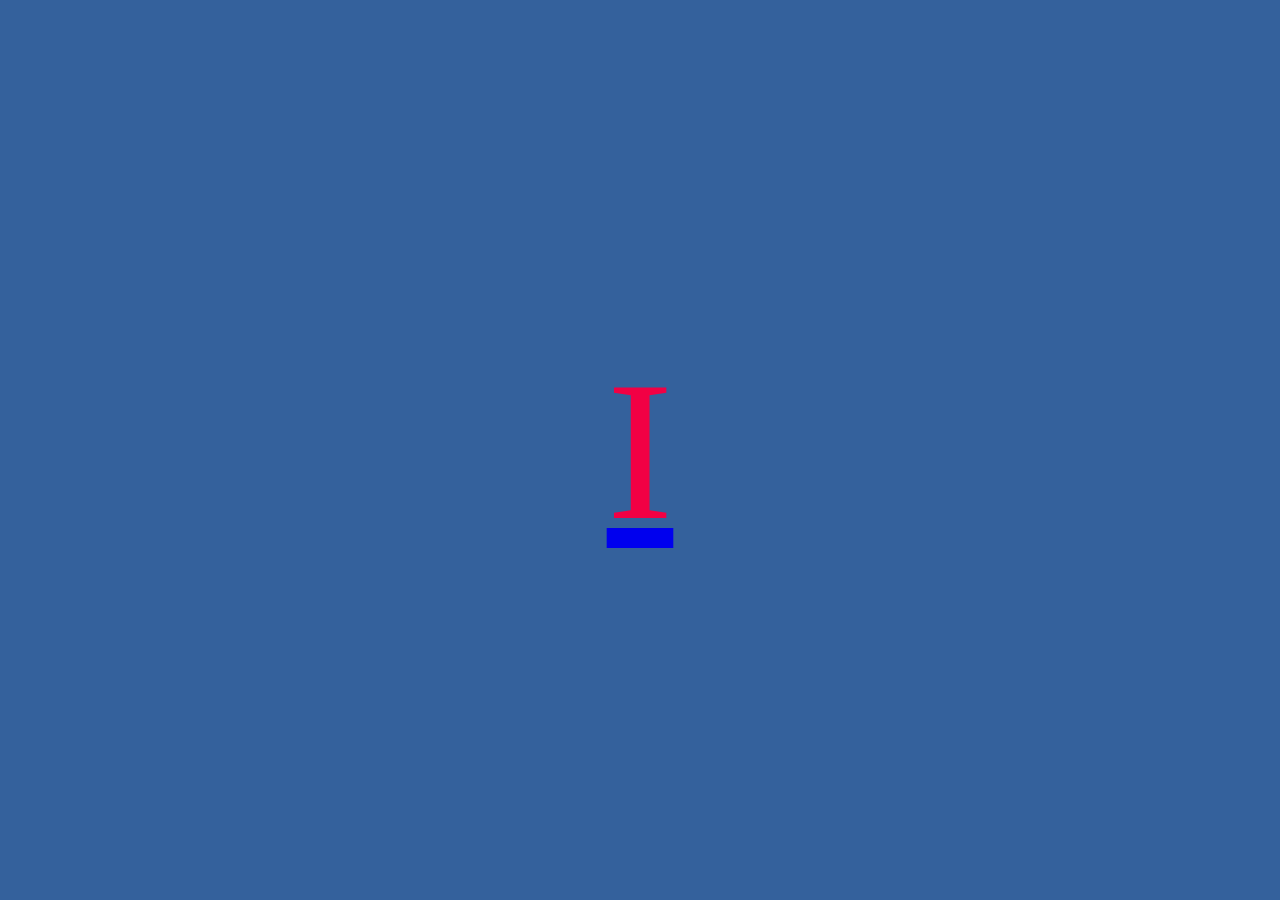
<file: index.html>
<!DOCTYPE html>
<html lang="en">
<head>
    <meta charset="UTF-8">
    <meta http-equiv="X-UA-Compatible" content="IE=edge">
    <meta name="viewport" content="width=device-width, initial-scale=1.0">
    <link rel="stylesheet" href="style.css">
    <title>I Love You</title>
</head>
<body>
    <a href="love.html"> 
        <div class="first">I</div>
    </a>
</body>
</html>
</file>
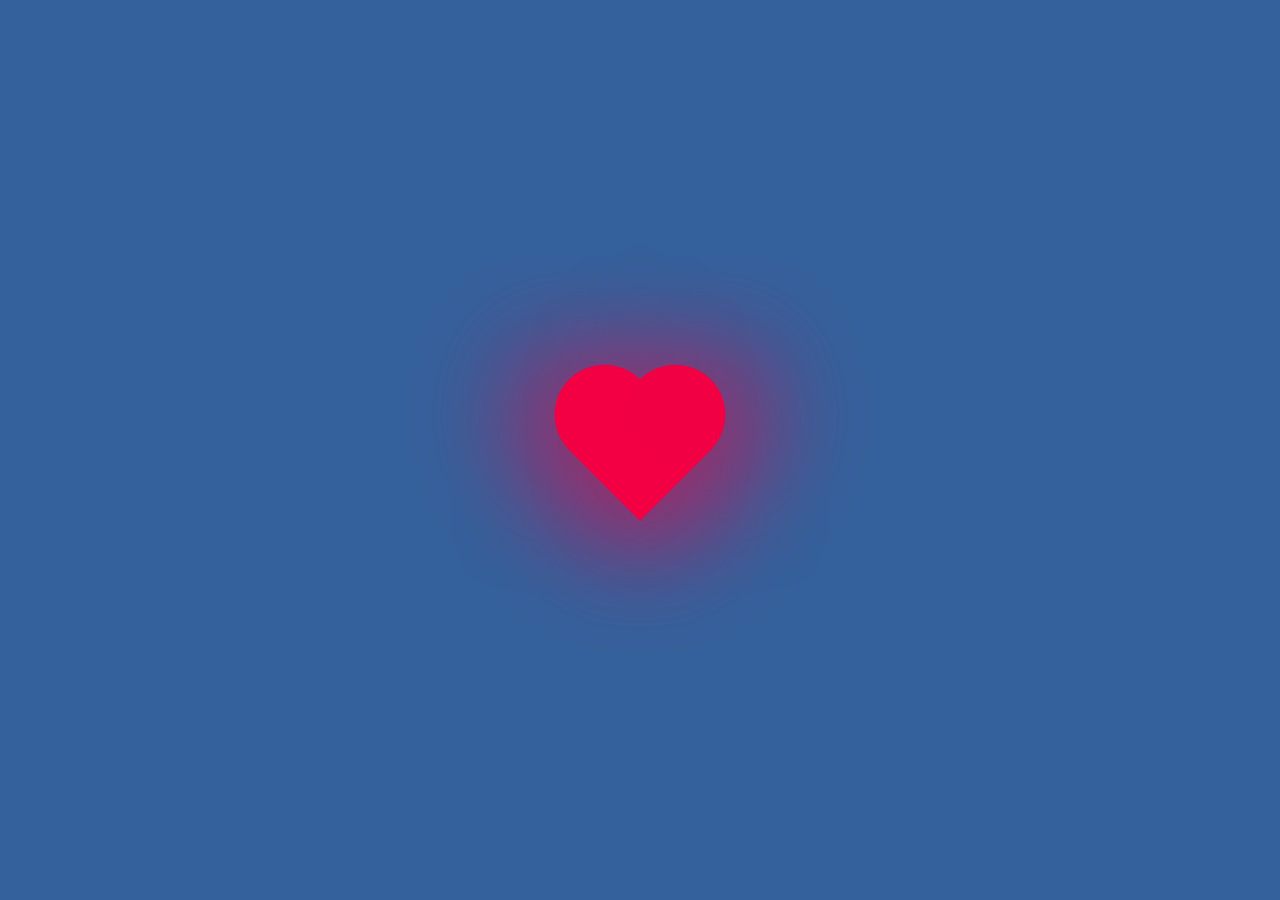
<file: love.html>
<!DOCTYPE html>
<html lang="en">
<head>
    <meta charset="UTF-8">
    <meta http-equiv="X-UA-Compatible" content="IE=edge">
    <meta name="viewport" content="width=device-width, initial-scale=1.0">
    <link rel=" stylesheet" href="style.css">
    <title>I love You</title>
</head>
<body> 
   <a href="you.html"><div class="heart"> </div></a>
    
</body>
</html>
</file>
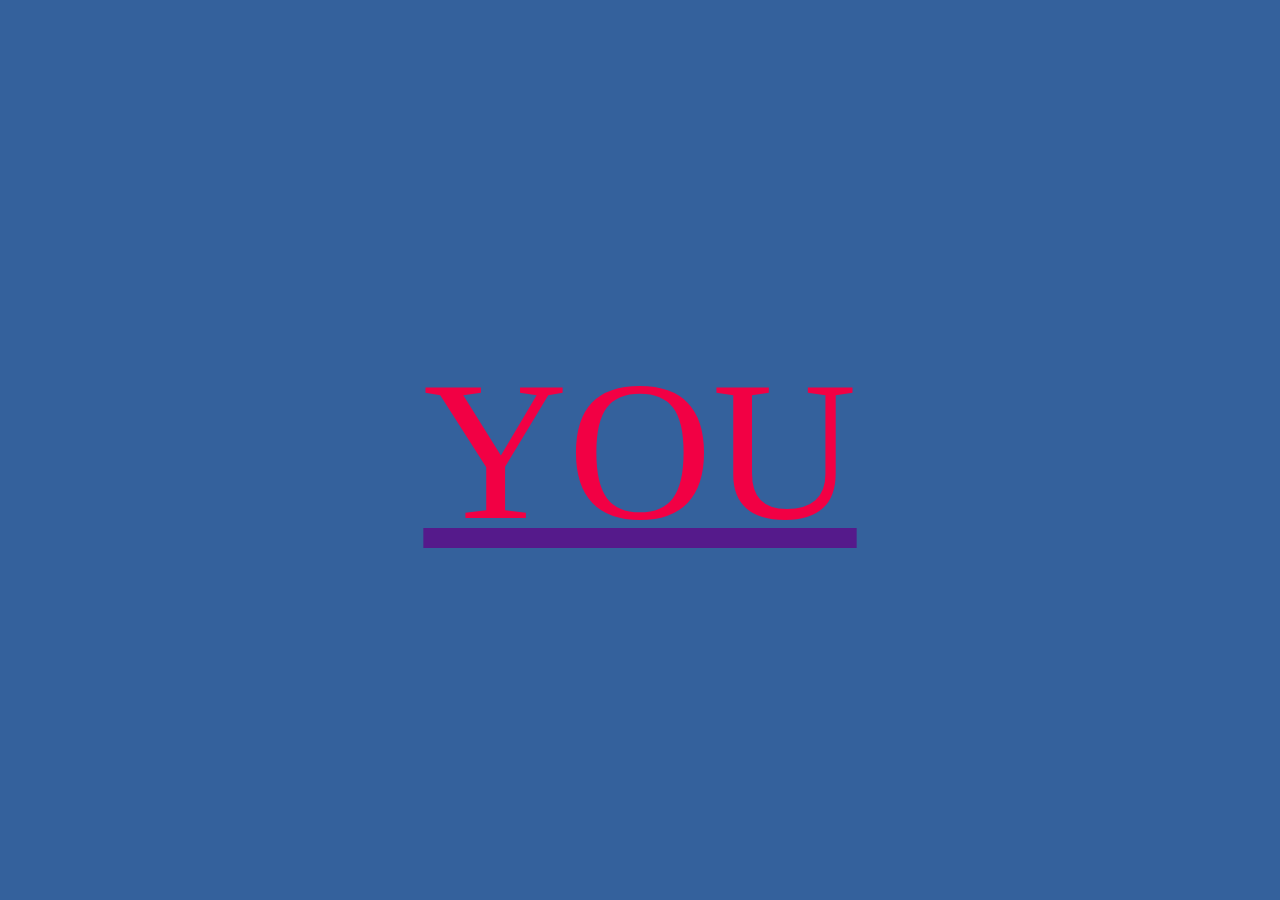
<file: you.html>
<!DOCTYPE html>
<html lang="en">
<head>
    <meta charset="UTF-8">
    <meta http-equiv="X-UA-Compatible" content="IE=edge">
    <meta name="viewport" content="width=device-width, initial-scale=1.0">
    <link rel="stylesheet" href="style.css">
    <title>I Love You</title>
</head>
<body>
    <a href=""> 
        <div class="first">YOU</div>
    </a>
</body>
</html>
</file>
<file: style.css>
body{
    margin: 0;
    padding: 0;
    min-height: 100vh;
    display: flex;
    align-items: center;
    justify-content: center;
    background-color: #34619c;

}

.heart{
    height: 100px;
    width: 100px;
    background:#f20044 ;
    position: relative;
    transform : rotate(-45deg);
    box-shadow:-20px 20px 120px #f20044 ;
    animation: heart 0.6s linear infinite ;

}
@keyframes heart{
    100%{
        transform: rotate(-45deg) scale(2);
    }
    
    60%{
        transform: rotate(-45deg) scale(.8);
    }
    0%{
        transform: rotate(-45deg) scale(2);
    }
}
.heart:before{
    content:'' ;
    position: absolute;
    height: 100px;
    width: 100px;
    background: #f20044;
    top: -50%;
    border-radius: 50px;
    box-shadow:-20px -20px 120px #f20044 ;

}
.heart:after{
    content:'' ;
    position: absolute;
    height: 100px;
    width: 100px;
    background: #f20044;
    right: -50%;
    border-radius: 50px;
    box-shadow:20px 20px 120px #f20044 ;

}
.first{
    font-size: 200px;
    color: #f20044;
    background: #34619c;
    animation: first 0.6s linear infinite ;
}
@keyframes first{
    100%{
        transform: rotate(0deg) scale(2);
    }
    
    60%{
        transform: rotate(0deg) scale(.8);
    }
    0%{
        transform: rotate(0deg) scale(2);
    }
}
</file>
